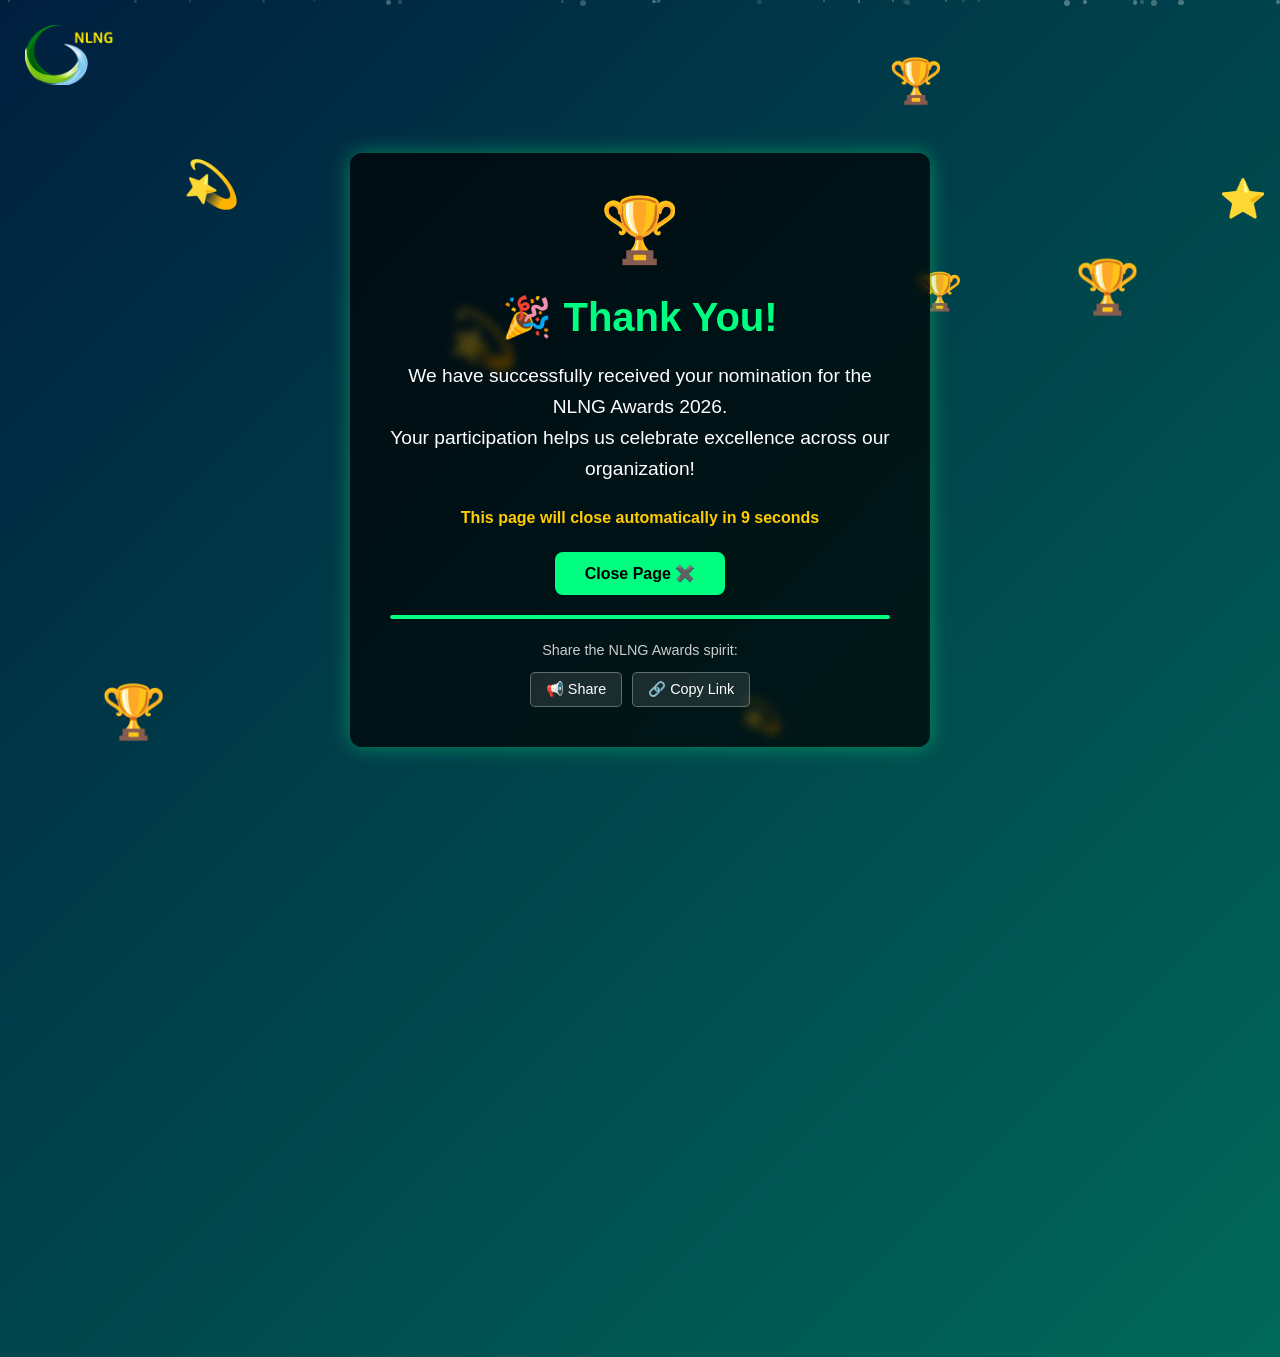
<file: thankyou.html>
<!DOCTYPE html>
<html lang="en">
<head>
<meta charset="UTF-8">
<meta name="viewport" content="width=device-width, initial-scale=1.0">
<title>Thank You - NLNG Awards 2026</title>
<style>
  body {
    font-family: "Segoe UI", sans-serif;
    background: linear-gradient(135deg, #001f3f, #007b5f, #001f3f);
    background-size: 300% 300%;
    animation: gradientShift 10s ease infinite;
    color: white;
    display: flex;
    flex-direction: column;
    justify-content: center;
    align-items: center;
    height: 100vh;
    text-align: center;
    overflow: hidden;
    margin: 0;
    padding: 0;
  }

  @keyframes gradientShift {
    0% { background-position: 0% 50%; }
    50% { background-position: 100% 50%; }
    100% { background-position: 0% 50%; }
  }

  /* Floating celebration elements */
  .confetti {
    position: absolute;
    width: 10px;
    height: 10px;
    background: #ffcc00;
    animation: fall linear forwards;
  }

  @keyframes fall {
    to {
      transform: translateY(100vh) rotate(360deg);
      opacity: 0;
    }
  }

  .floating-trophy {
    position: absolute;
    font-size: 2rem;
    animation: float 3s ease-in-out infinite;
  }

  @keyframes float {
    0%, 100% { transform: translateY(0px) rotate(0deg); }
    50% { transform: translateY(-20px) rotate(10deg); }
  }

  .box {
    background: rgba(0,0,0,0.7);
    padding: 40px;
    border-radius: 12px;
    backdrop-filter: blur(5px);
    animation: fadeInUp 1.2s ease-out;
    box-shadow: 0 0 20px rgba(0,255,128,0.4);
    position: relative;
    z-index: 10;
    max-width: 500px;
    margin: 20px;
  }

  /* ✅ NLNG logo top-left */
  .nlng-logo {
    position: absolute;
    top: 25px;
    left: 25px;
    width: 90px;
    height: auto;
    z-index: 10;
    animation: fadeIn 1.5s ease-in-out;
  }

  @keyframes fadeInUp {
    from {
      opacity: 0;
      transform: translateY(40px);
    }
    to {
      opacity: 1;
      transform: translateY(0);
    }
  }

  h1 {
    color: #00ff80;
    font-size: 2.5rem;
    animation: glowText 2s ease-in-out infinite alternate;
    margin-bottom: 20px;
  }

  @keyframes glowText {
    from { text-shadow: 0 0 10px #00ff80, 0 0 20px #00ff80; }
    to { text-shadow: 0 0 25px #00ffcc, 0 0 40px #00ff80; }
  }

  p {
    font-size: 1.2rem;
    opacity: 0;
    animation: fadeText 1.8s ease forwards 1s;
    line-height: 1.6;
    margin-bottom: 25px;
  }

  @keyframes fadeText {
    to { opacity: 1; }
  }

  .success-icon {
    font-size: 4rem;
    margin-bottom: 20px;
    animation: bounce 2s ease infinite;
  }

  @keyframes bounce {
    0%, 20%, 50%, 80%, 100% {transform: translateY(0);}
    40% {transform: translateY(-20px);}
    60% {transform: translateY(-10px);}
  }

  .countdown {
    font-size: 1rem;
    color: #ffcc00;
    margin-top: 15px;
    font-weight: bold;
  }

  .close-btn {
    margin-top: 25px;
    background: #00ff80;
    border: none;
    color: black;
    font-size: 1rem;
    padding: 12px 30px;
    border-radius: 8px;
    cursor: pointer;
    transition: all 0.3s ease;
    font-weight: bold;
    position: relative;
    overflow: hidden;
  }

  .close-btn:hover {
    background: #00cc66;
    transform: scale(1.1);
    box-shadow: 0 0 15px #00ff80;
  }

  .close-btn:after {
    content: '';
    position: absolute;
    top: 50%;
    left: 50%;
    width: 5px;
    height: 5px;
    background: rgba(255, 255, 255, 0.5);
    opacity: 0;
    border-radius: 100%;
    transform: scale(1, 1) translate(-50%);
    transform-origin: 50% 50%;
  }

  .close-btn:focus:not(:active)::after {
    animation: ripple 1s ease-out;
  }

  @keyframes ripple {
    0% {
      transform: scale(0, 0);
      opacity: 0.5;
    }
    100% {
      transform: scale(20, 20);
      opacity: 0;
    }
  }

  .social-share {
    margin-top: 20px;
    opacity: 0;
    animation: fadeText 1.8s ease forwards 1.5s;
  }

  .social-share p {
    font-size: 0.9rem;
    margin-bottom: 10px;
    color: #ccc;
  }

  .share-buttons {
    display: flex;
    justify-content: center;
    gap: 10px;
  }

  .share-btn {
    background: rgba(255, 255, 255, 0.1);
    border: 1px solid rgba(255, 255, 255, 0.3);
    color: white;
    padding: 8px 15px;
    border-radius: 5px;
    cursor: pointer;
    transition: all 0.3s ease;
    font-size: 0.9rem;
  }

  .share-btn:hover {
    background: rgba(255, 255, 255, 0.2);
    transform: scale(1.05);
  }

  /* Progress bar for auto-close */
  .progress-bar {
    width: 100%;
    height: 4px;
    background: rgba(255, 255, 255, 0.2);
    border-radius: 2px;
    margin-top: 20px;
    overflow: hidden;
  }

  .progress {
    width: 100%;
    height: 100%;
    background: #00ff80;
    border-radius: 2px;
    transform: scaleX(0);
    transform-origin: left;
    animation: progress 10s linear forwards;
  }

  @keyframes progress {
    to { transform: scaleX(1); }
  }

  /* Particle background */
  .particles {
    position: absolute;
    top: 0;
    left: 0;
    width: 100%;
    height: 100%;
    z-index: 1;
  }

  .particle {
    position: absolute;
    background: rgba(255, 255, 255, 0.5);
    border-radius: 50%;
    animation: particle-float 20s infinite linear;
  }

  @keyframes particle-float {
    0% { transform: translateY(100vh) rotate(0deg); }
    100% { transform: translateY(-100px) rotate(360deg); }
  }
</style>
</head>
<body>
  <!-- ✅ NLNG Logo at Top Left -->
  <img src="nlng-logo.png" alt="NLNG Logo" class="nlng-logo">

  <!-- Background particles -->
  <div class="particles" id="particles"></div>

  <div class="box">
    <div class="success-icon">🏆</div>
    <h1>🎉 Thank You!</h1>
    <p>We have successfully received your nomination for the NLNG Awards 2026.<br>Your participation helps us celebrate excellence across our organization!</p>
    
    <div class="countdown" id="countdown">This page will close automatically in <span id="timer">10</span> seconds</div>
    
    <button class="close-btn" id="closeBtn">Close Page ✖️</button>
    
    <div class="progress-bar">
      <div class="progress"></div>
    </div>

    <div class="social-share">
      <p>Share the NLNG Awards spirit:</p>
      <div class="share-buttons">
        <button class="share-btn" onclick="shareMessage()">📢 Share</button>
        <button class="share-btn" onclick="copyLink()">🔗 Copy Link</button>
      </div>
    </div>
  </div>

  <script>
    // Create confetti effect
    function createConfetti() {
      const colors = ['#ffcc00', '#00ff80', '#00ccff', '#ff0066', '#ff6600'];
      for (let i = 0; i < 50; i++) {
        const confetti = document.createElement('div');
        confetti.className = 'confetti';
        confetti.style.left = Math.random() * 100 + 'vw';
        confetti.style.background = colors[Math.floor(Math.random() * colors.length)];
        confetti.style.animationDuration = (Math.random() * 3 + 2) + 's';
        confetti.style.width = (Math.random() * 10 + 5) + 'px';
        confetti.style.height = (Math.random() * 10 + 5) + 'px';
        document.body.appendChild(confetti);
        
        setTimeout(() => {
          confetti.remove();
        }, 5000);
      }
    }

    // Create floating trophies
    function createFloatingTrophies() {
      const trophies = ['🏆', '⭐', '🎯', '👑', '💫'];
      for (let i = 0; i < 8; i++) {
        const trophy = document.createElement('div');
        trophy.className = 'floating-trophy';
        trophy.textContent = trophies[Math.floor(Math.random() * trophies.length)];
        trophy.style.left = Math.random() * 100 + 'vw';
        trophy.style.top = Math.random() * 100 + 'vh';
        trophy.style.animationDelay = (Math.random() * 5) + 's';
        trophy.style.fontSize = (Math.random() * 2 + 1.5) + 'rem';
        document.body.appendChild(trophy);
      }
    }

    // Create background particles
    function createParticles() {
      const particlesContainer = document.getElementById('particles');
      for (let i = 0; i < 30; i++) {
        const particle = document.createElement('div');
        particle.className = 'particle';
        particle.style.left = Math.random() * 100 + 'vw';
        particle.style.width = (Math.random() * 5 + 1) + 'px';
        particle.style.height = particle.style.width;
        particle.style.animationDuration = (Math.random() * 10 + 10) + 's';
        particle.style.animationDelay = (Math.random() * 5) + 's';
        particle.style.opacity = Math.random() * 0.5 + 0.2;
        particlesContainer.appendChild(particle);
      }
    }

    // Auto-close countdown
    let countdown = 10;
    const timerElement = document.getElementById('timer');
    const countdownInterval = setInterval(() => {
      countdown--;
      timerElement.textContent = countdown;
      
      if (countdown <= 0) {
        clearInterval(countdownInterval);
        closePage();
      }
    }, 1000);

    // Close page function
    function closePage() {
      // Try different methods to close the window
      if (window.history.length > 1) {
        window.history.back();
      } else {
        window.close();
      }
      
      // Fallback: redirect to a blank page or previous page
      setTimeout(() => {
        window.location.href = 'about:blank';
      }, 1000);
    }

    // Share message function
    function shareMessage() {
      const shareText = "I just nominated outstanding colleagues for the NLNG Awards 2026! 🏆 Join me in celebrating excellence at NLNG. #NlngAwards2026 #CelebratingExcellence";
      
      if (navigator.share) {
        navigator.share({
          title: 'NLNG Awards 2026',
          text: shareText,
          url: window.location.href
        });
      } else {
        // Fallback for browsers that don't support Web Share API
        navigator.clipboard.writeText(shareText).then(() => {
          alert('Share message copied to clipboard! 📋');
        });
      }
    }

    // Copy link function
    function copyLink() {
      navigator.clipboard.writeText(window.location.href).then(() => {
        alert('Link copied to clipboard! 🔗');
      });
    }

    // Stop auto-close if user interacts
    document.getElementById('closeBtn').addEventListener('click', () => {
      clearInterval(countdownInterval);
      closePage();
    });

    // Stop auto-close on any user interaction
    document.addEventListener('click', () => {
      clearInterval(countdownInterval);
      document.getElementById('countdown').textContent = 'Auto-close cancelled. Please use the close button above.';
    });

    document.addEventListener('keydown', () => {
      clearInterval(countdownInterval);
      document.getElementById('countdown').textContent = 'Auto-close cancelled. Please use the close button above.';
    });

    // Initialize effects
    window.onload = function() {
      createConfetti();
      createFloatingTrophies();
      createParticles();
      
      // Additional confetti bursts
      setTimeout(createConfetti, 2000);
      setTimeout(createConfetti, 4000);
    };
  </script>
</body>
</html>
</file>
